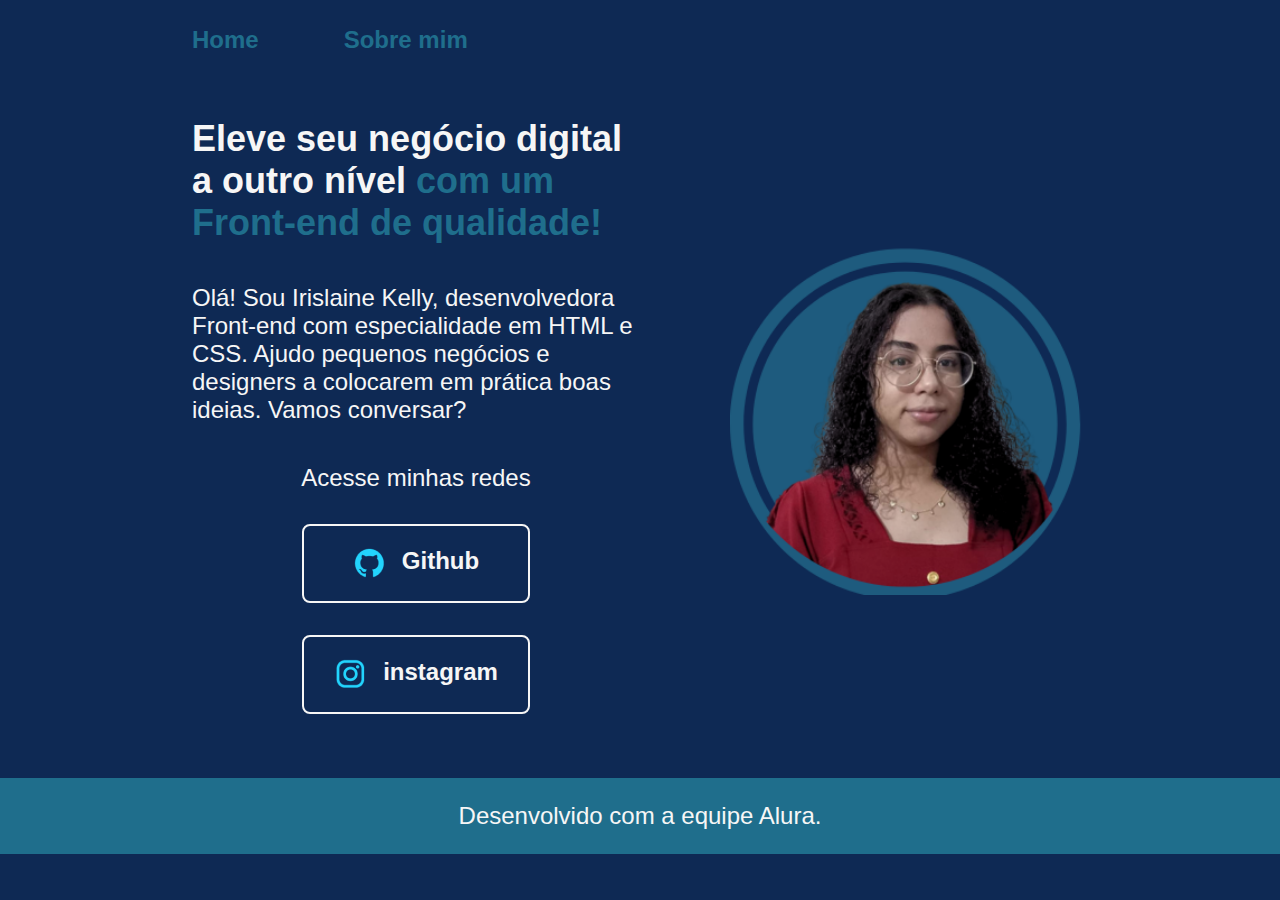
<file: index.html>
<!DOCTYPE html>
<html lang="pt-br">

<head>
    <meta charset="UTF-8">
    <meta http-equiv="X-UA-Compatible" content="IE=edge">
    <meta name="viewport" content="width=device-width, initial-scale=1.0">
    <title>Portifolio</title>
    <link rel="stylesheet" href="./style/style.css">
</head>

<body>
    <header class="cabecalho">
        <nav class="cabecalho__menu">
            <a class="cabecalho__menu__link" href="index.html">Home</a>
            <a class="cabecalho__menu__link" href="about.html">Sobre mim</a>
            </nav>
        </nav>
    </header>
    <main class="apresentacao">
        <section class="apresentacao__conteudo">
            <h1 class="apresentacao__conteudo__titulo">Eleve seu negócio digital a outro nível <strong 
            class="titulo-destaque"> com um Front-end de qualidade!
            </strong></h1>
            <p class="apresentacao__conteudo__texto">Olá! Sou Irislaine Kelly, desenvolvedora
            Front-end com especialidade em  HTML e
            CSS. Ajudo pequenos negócios e designers a
            colocarem em prática boas ideias. Vamos
            conversar?</p>
            <div class="apresentacao__links">
                <h2 class="apresentacao__links__subtitulo">Acesse minhas redes</h2>
                <a class="apresentacao__links__navegacao" href="https://github.com/Yriskel">
                    <img src="./assents/github.png">
                    Github
                </a>
                
                <a class="apresentacao__links__navegacao" href="https://www.instagram.com/yriis.00/">
                    <img src="./assents/instagram.png">
                    instagram
                </a>
            </div>
        </section>
        <img class="apresentacao_imagem" src="assents/KELLY.PNG" alt="Foto da kelly ">
    </main>
    <footer class="rodape">
        <p>Desenvolvido com a equipe Alura.</p>

    </footer>
</body>

</html>
</file>
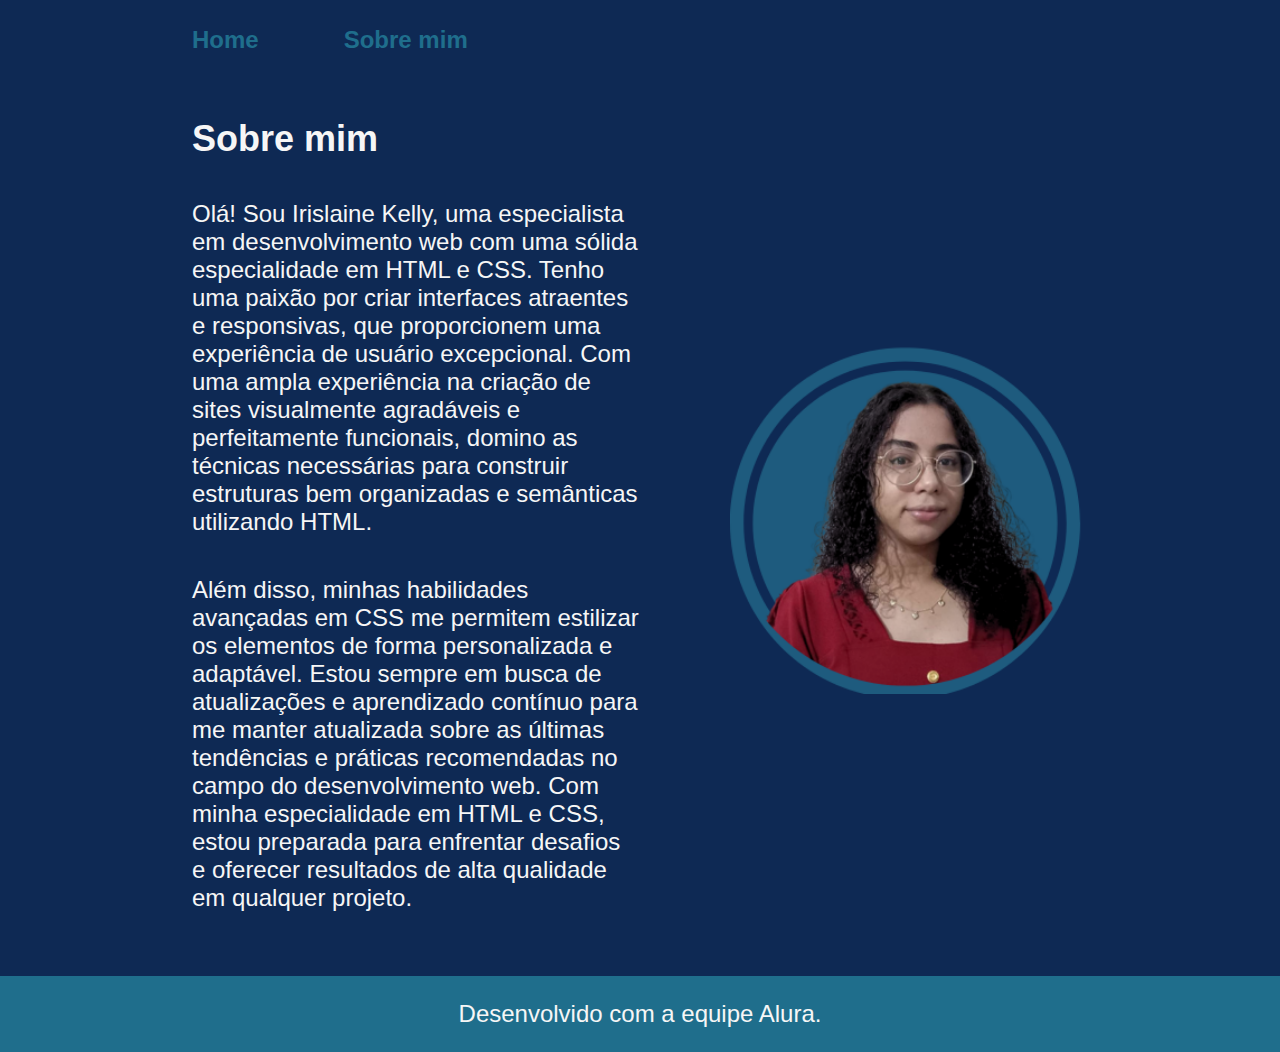
<file: about.html>
<!DOCTYPE html>
<html lang="pt-br">
<head>
    <meta charset="UTF-8">
    <meta name="viewport" content="width=device-width, initial-scale=1.0">
    <title>Sobre mim</title>
    <link rel="stylesheet" href="./style/style.css">
</head>
<body>
    <header>
        <header class="cabecalho">
            <nav class="cabecalho__menu">
                <a class="cabecalho__menu__link" href="index.html">Home</a>
                <a class="cabecalho__menu__link" href="about.html">Sobre mim</a>
            </nav>
        </header>
    </header>

    <main class="apresentacao">
        <section class="apresentacao__conteudo">
            <h1 class="apresentacao__conteudo__titulo"> Sobre mim </h1>
            <p class="apresentacao__conteudo__texto"> Olá! Sou Irislaine Kelly, uma especialista em desenvolvimento web com uma sólida especialidade em HTML e CSS. Tenho uma paixão por criar interfaces atraentes e responsivas, que proporcionem uma experiência de usuário excepcional. Com uma ampla experiência na criação de sites visualmente agradáveis e perfeitamente funcionais, domino as técnicas necessárias para construir estruturas bem organizadas e semânticas utilizando HTML.</p>
            <p class="apresentacao__conteudo__texto"> Além disso, minhas habilidades avançadas em CSS me permitem estilizar os elementos de forma personalizada e adaptável. Estou sempre em busca de atualizações e aprendizado contínuo para me manter atualizada sobre as últimas tendências e práticas recomendadas no campo do desenvolvimento web. Com minha especialidade em HTML e CSS, estou preparada para enfrentar desafios e oferecer resultados de alta qualidade em qualquer projeto.</p>

        </section>
        <img class="apresentacao_imagem" src="assents/KELLY.PNG" alt="Foto da kelly ">

    </main>
    <footer class="rodape">
        <p>Desenvolvido com a equipe Alura.</p>
    </footer>


</body>
</html>
</file>
<file: style/style.css>
*{
    margin: 0;
    padding: 0;
}
:root { 
--cor-primaria: #0E2954;
--cor-secundaria: #f6f6f6;
--cor-terciaria: #1F6E8C;
--Cor-houver: #272727;

--fonte-principal: 'Krona One', sans-serif;
--fonte-secundaria:'Montserrat', sans-serif;
}

body{
    /* height: 100vh; */
    box-sizing: border-box;
    background-color: var(--cor-primaria);
    color: var(--cor-secundaria);
}
.cabecalho{
    padding: 2% 0% 0% 15%;
}
.cabecalho__menu{
    display: flex;
    gap: 85px; 

    
}
.cabecalho__menu_segunda_pagina{
    display:contents;
    gap: 20px; 
}
.cabecalho__menu__link{
    font-family: var(--fonte-secundaria);
    font-size: 1.5rem;
    font-weight: 600;
    color: var(--cor-terciaria);
    text-decoration: none;
}
.apresentacao{
    padding: 5% 15%;
    display: flex;
    align-items: center;
    justify-content: space-between;
    gap: 82px;
}
.apresentacao__conteudo{
    width: 50%;
    display: flex;
    flex-direction: column;
    gap: 40px;
}

.apresentacao__conteudo__titulo{
    font-size: 2.25rem;
    font-family: var(--fonte-principal);
}
.titulo-destaque{
    color: var(--cor-terciaria);
}
.apresentacao__conteudo__texto{
    font-size: 1.5rem;
    font-family: var(--fonte-secundaria);
}

.apresentacao__links{
    display: flex;
    flex-direction: column;
    justify-content: space-between;
    align-items: center;
    gap: 32px;
}
.apresentacao__links__subtitulo{
    font-family:var(--fonte-principal);
    font-weight: 400;
    font-size: 1.5rem;
}
.apresentacao__links__navegacao{
    /* background-color: #22D4FD; */
    display: flex;
    justify-content: center;
    gap: 16px;
    border: 2px solid; font-variant: var(--cor-terciaria);
    width: 50%;
    text-align: center;
    border-radius: 8px;
    font-size: 1.5rem;
    font-weight: 600;
    padding: 21.5px 0;
    text-decoration: none;
    color: var(--cor-secundaria);
    font-family: var(--fonte-principal)
}
.apresentacao__links__link:hover{
    background-color: var(--Cor-houver);
}

.apresentacao_imagem {
    width: 40%;


}
.rodape{
    color: var(--cor-secundaria);
    background-color: #1F6E8C;
    padding: 24px;
    text-align: center;
    font-family: var(--fonte-secundaria);
    font-size: 1.5rem;
    font-weight: 400;
} 
@media (max-width: 1200px){
    .cabecalho{
        padding: 10%;
    }
    .cabecalho__menu{
        justify-content: center;
    }
    .apresentacao{
        flex-direction: column-reverse;
        padding: 5%;

    }
     .apresentacao__conteudo {
        width: auto;
     }
}
</file>
